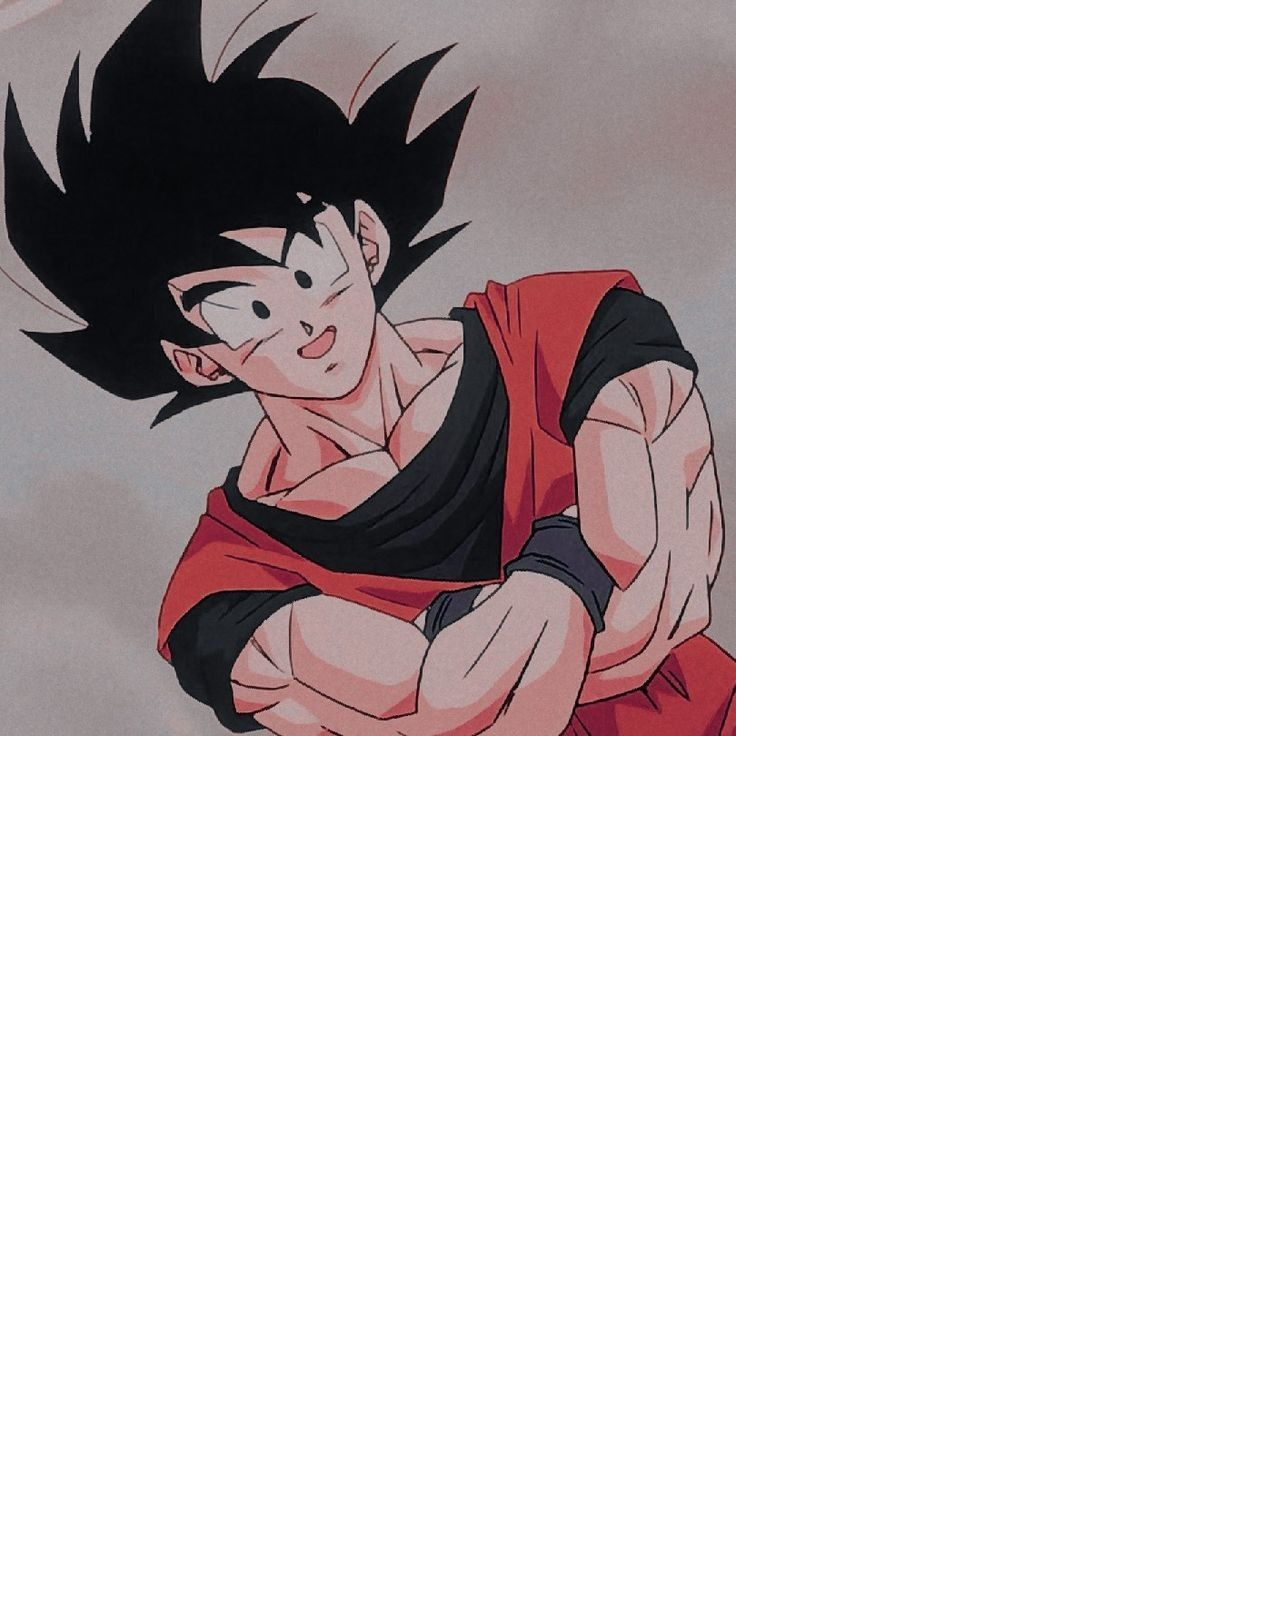
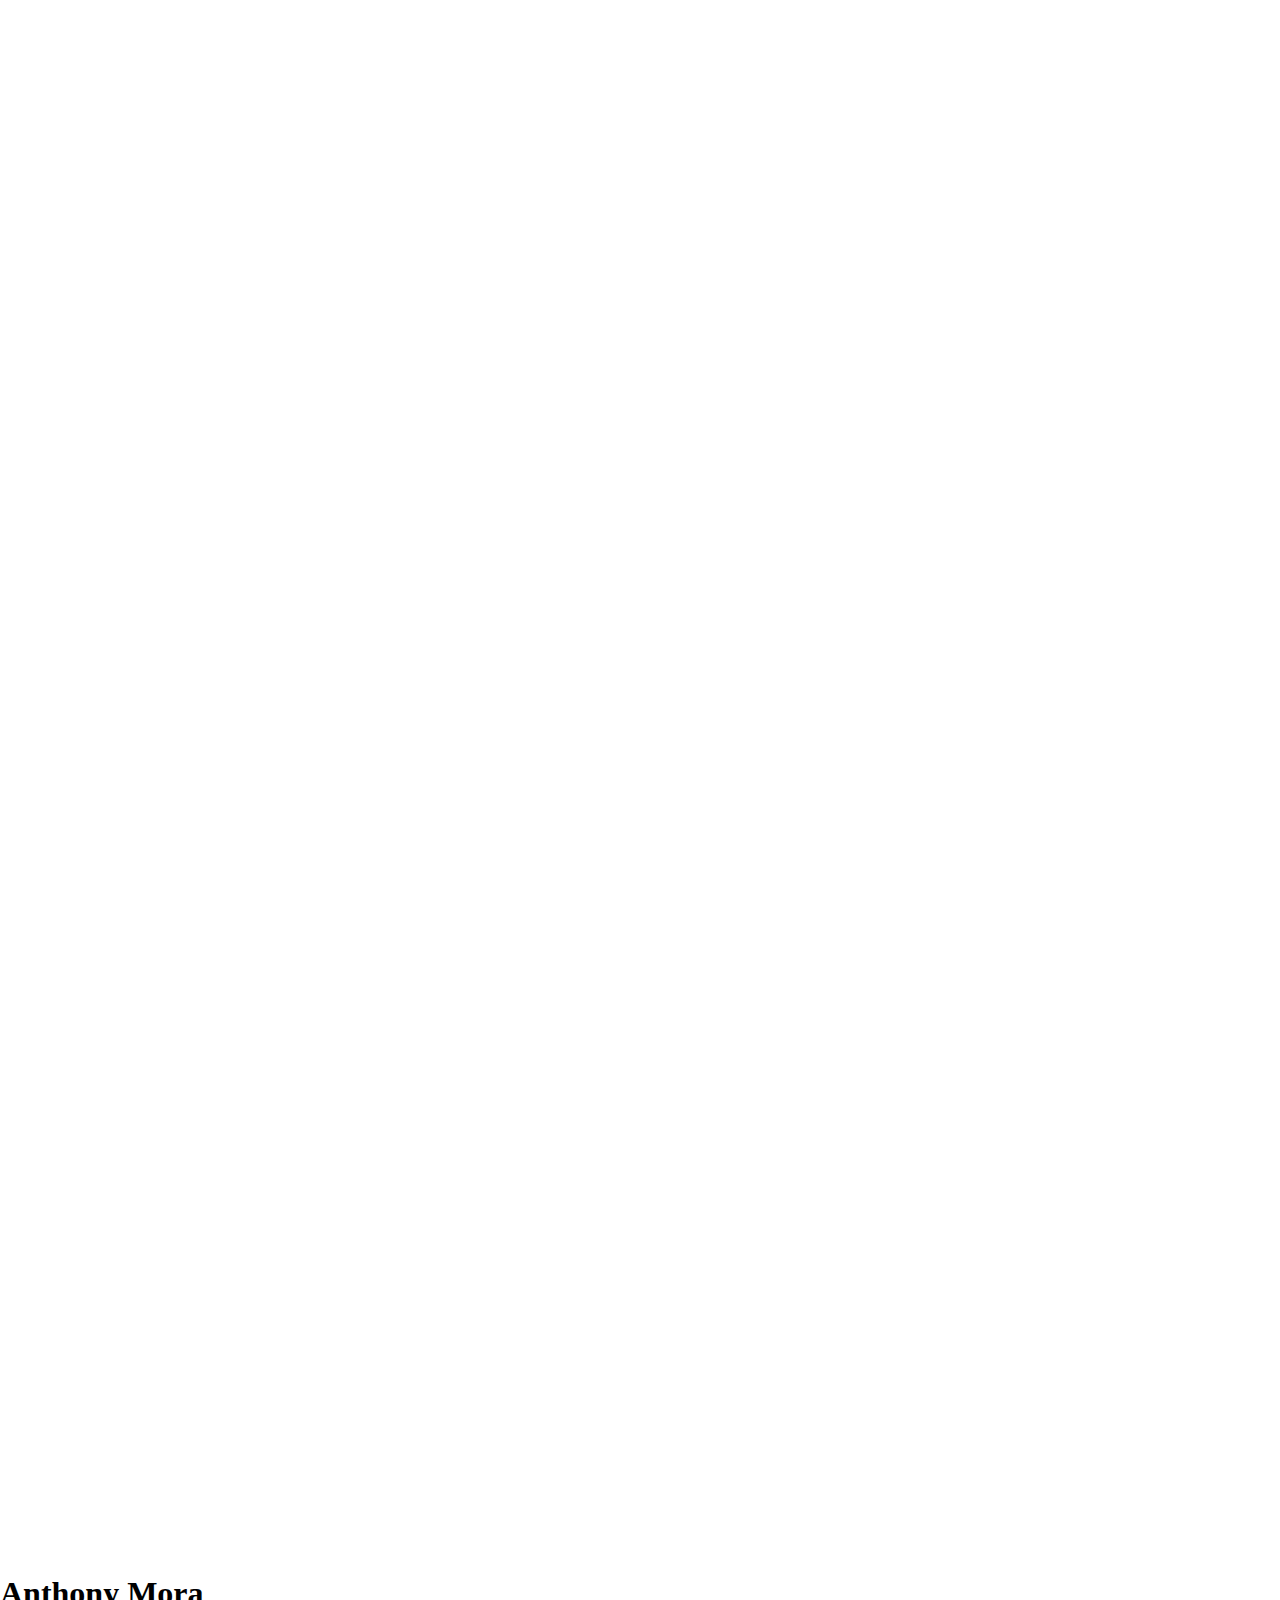
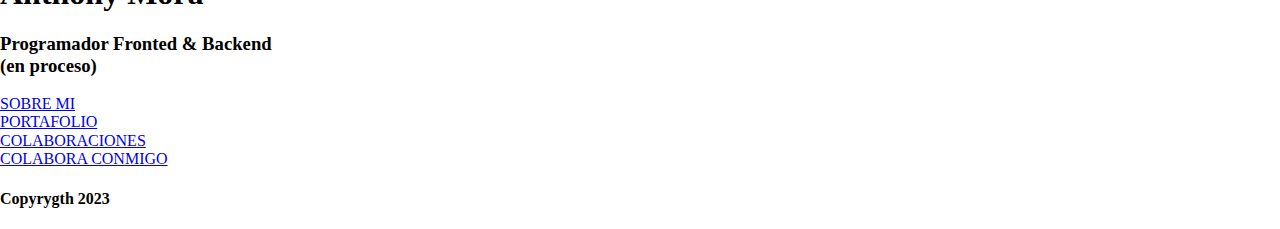
<file: index.html>
<!DOCTYPE html>
<html lang="en">
  <head>
    <meta charset="UTF-8" />
    <meta http-equiv="X-UA-Compatible" content="IE=edge" />
    <meta name="viewport" content="width=device-width, initial-scale=1.0" />
    <title>Card De Contacto</title>
    <link rel="stylesheet" href="./Pagina/CSS/style-reset.css" />
    <link rel="stylesheet" href="./Pagina/CSS/styles.css" />
    <link rel="stylesheet" href="./Pagina/CSS/animations.css" />
  </head>

  <body>
    <main>
      <div class="main">
        <section class="left-part">
          <img
            src="./Pagina/MEDIA/Goku Base.jpg"
            alt="Perfil Pic"
            class="perfil-pic"
          />
          <nav>
            <a href="#">
              <img
                src="./Pagina/MEDIA/instagram-167-svgrepo-com.svg"
                alt="logo de Instagram"
              />
            </a>
            <a href="#">
              <img
                src="./Pagina/MEDIA/twitter-154-svgrepo-com.svg"
                alt="logo de Twitter"
              />
            </a>
            <a href="#">
              <img
                src="./Pagina/MEDIA/facebook-svgrepo-com.svg"
                alt="logo de Facebook"
              />
            </a>
          </nav>
        </section>

        <section class="right-part">
          <h1>Anthony Mora</h1>
          <h3>Programador Fronted & Backend <br />(en proceso)</h3>

          <section class="botons">
            <div><a href="#" class="link-botons">SOBRE MI</a></div>
            <div><a href="#" class="link-botons">PORTAFOLIO</a></div>
            <div><a href="#" class="link-botons">COLABORACIONES</a></div>
            <div><a href="#" class="link-botons">COLABORA CONMIGO</a></div>
          </section>
          <h4>Copyrygth 2023</h4>
        </section>
      </div>
    </main>
  </body>
</html>
</file>
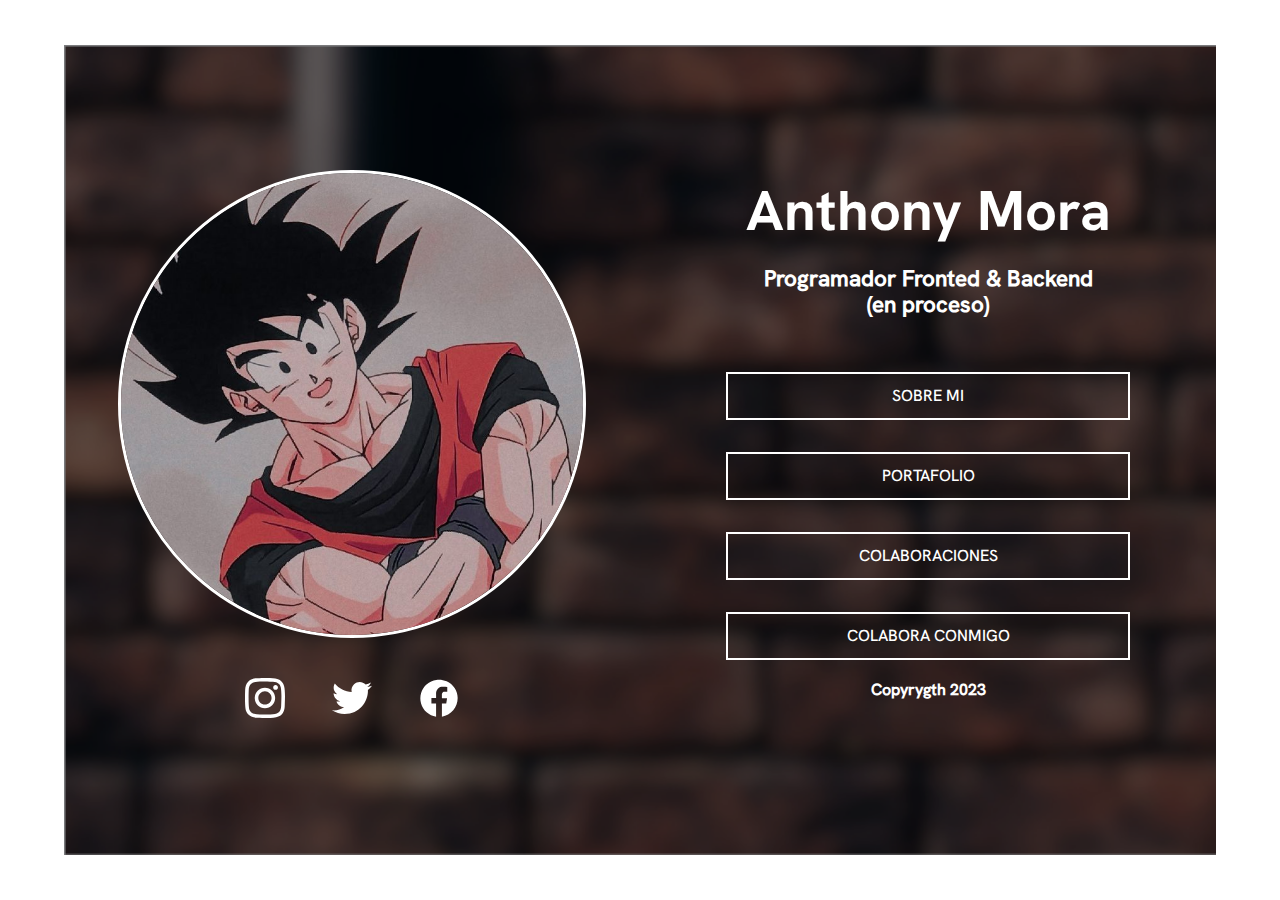
<file: Pagina/index2.html>
<!DOCTYPE html>
<html lang="en">
  <head>
    <meta charset="UTF-8" />
    <meta http-equiv="X-UA-Compatible" content="IE=edge" />
    <meta name="viewport" content="width=device-width, initial-scale=1.0" />
    <title>Card De Contacto</title>
    <link rel="stylesheet" href="./CSS/style-reset.css" />
    <link rel="stylesheet" href="./CSS/styles2.css" />
    <link rel="stylesheet" href="./CSS/animations.css" />
  </head>

  <body>
    <main>
      <div class="main">
        <section class="left-part">
          <img
            src="./MEDIA/Goku Base.jpg"
            alt="Perfil Pic"
            class="perfil-pic"
          />
          <nav>
            <a href="#">
              <img
                src="./MEDIA/instagram-167-svgrepo-com.svg"
                alt="logo de Instagram"
              />
            </a>
            <a href="#">
              <img
                src="./MEDIA/twitter-154-svgrepo-com.svg"
                alt="logo de Twitter"
              />
            </a>
            <a href="#">
              <img
                src="./MEDIA/facebook-svgrepo-com.svg"
                alt="logo de Facebook"
              />
            </a>
          </nav>
        </section>

        <section class="right-part">
          <h1>Anthony Mora</h1>
          <h3>Programador Fronted & Backend <br />(en proceso)</h3>

          <section class="botons">
            <div><a href="#" class="link-botons">SOBRE MI</a></div>
            <div><a href="#" class="link-botons">PORTAFOLIO</a></div>
            <div><a href="#" class="link-botons">COLABORACIONES</a></div>
            <div><a href="#" class="link-botons">COLABORA CONMIGO</a></div>
          </section>
          <h4>Copyrygth 2023</h4>
        </section>
      </div>
    </main>
  </body>
</html>
</file>
<file: Pagina/CSS/styles.css>
main {
  max-width: 100%;
  height: 100vh;
  display: grid;
  grid-template-columns: repeat(2, 50%);
}
</file>
<file: Pagina/CSS/animations.css>
@keyframes into-right {
  0% {
    opacity: 0;
    transform: translateX(400%);
  }
  100% {
    opacity: 1;
    transform: translateX(0%);
  }
}
@keyframes into-left {
  0% {
    opacity: 0;
    transform: translateX(-400%);
  }
  100% {
    opacity: 1;
    transform: translateX(0%);
  }
}
</file>
<file: Pagina/CSS/styles2.css>
@font-face {
  font-family: HK-GroteskBold;
  src: url(../FONTs/static/HankenGrotesk-Bold.ttf);
}
@font-face {
  font-family: HK-GroteskMedium;
  src: url(../FONTs/static/HankenGrotesk-Medium.ttf);
}

:root {
  --HK-bold: HK-GroteskBold;
  --HK-medium: HK-GroteskMedium;
}

body {
  width: 100%;
  height: 100vh;
  display: flex;
  flex-direction: column;
  justify-content: center;
  align-items: center;
  overflow-x: hidden;
}

main {
  background-image: url(../MEDIA/bloques\ y\ lampara.png);
  background-repeat: no-repeat;
  background-size: cover;
  background-position: left bottom;
  width: 90%;
  height: 90vh;
}
.main {
  width: 100%;
  height: 90vh;
  background-color: #0007;
  display: grid;
  grid-template-columns: 50% 50%;
  grid-template-rows: repeat(3, 1fr);
}

.perfil-pic {
  width: 52vh;
  height: 52vh;
  border-radius: 50%;
  border: medium #fff solid;
  animation: into-left 500ms both ease;
}
.perfil-pic img:hover {
  transform: scale(1.1, 1.1);
  transition: 300ms ease;
}

.left-part {
  display: flex;
  flex-direction: column;
  justify-content: center;
  align-items: center;
  height: 90vh;
}

.left-part nav {
  display: flex;
  flex-direction: row;
  justify-content: space-between;
  align-items: center;
  width: 40%;
  margin-top: 2rem;
}
.left-part nav a img {
  width: 3.5rem;
  height: 3.5rem;
  animation: into-left 700ms both 3500ms ease;
}
.left-part nav a:nth-child(2) img {
  width: 2.5rem;
  height: 2.5rem;
  margin: 8px;
  animation: into-left 700ms both 3700ms ease;
}
.left-part nav a:nth-child(1) img {
  width: 2.5rem;
  height: 2.5rem;
  margin: 8px;
  animation: into-left 700ms both 3900ms ease;
}
.left-part nav a:hover {
  transform: scale(1.2);
  transition: 300ms ease;
}

.right-part {
  display: flex;
  flex-direction: column;
  justify-content: center;
  align-items: center;
  height: 90vh;
}
h1 {
  color: #fff;
  font-family: var(--HK-bold);
  font-size: 3.5rem;
  text-align: center;
  margin: 0;
}
.right-part h3 {
  color: #fff;
  font-family: var(--HK-medium);
  font-size: 1.4rem;
  text-align: center;
}

.botons {
  height: auto;
  width: 100%;
  display: flex;
  flex-direction: column;
  justify-content: center;
}
.botons div {
  margin-top: 2rem;
  width: 70%;
  height: 3rem;
  margin-left: auto;
  margin-right: auto;
  border: solid 2px #fff;
  padding: 8px;
  animation: into-right 700ms ease 700ms both;
  text-align: center;
  display: flex;
  align-items: center;
  justify-content: center;
}
.link-botons {
  color: #fff;
  font-family: var(--HK-medium);
  text-decoration: none;
}
.link-botons:hover {
  color: #ff1502;
  transition: 300ms ease;
}

.botons div:nth-child(2) {
  animation: into-right 700ms ease 1400ms both;
}
.botons div:nth-child(3) {
  animation: into-right 700ms ease 2100ms both;
}
.botons div:nth-child(4) {
  animation: into-right 700ms ease 2800ms both;
}

h4 {
  color: #fff;
  font-family: var(--HK-medium);
  font-size: 1rem;
}

@media (max-width: 400px) {
  main {
    background-image: url(../MEDIA/Black\ Background.jpg);
    background-repeat: repeat;
    background-size: cover;
    width: 100%;
    height: auto;
  }

  img {
    max-width: 100%;
    height: auto;
  }
  .perfil-pic {
    width: 20rem;
    height: 20rem;
  }

  .main {
    width: 100%;
    height: auto;
    background-color: #0007;
    display: grid;
    grid-template-columns: 100%;
    grid-auto-flow: row;
    grid-template-rows: 1fr;
  }
  .left-part {
    margin-top: 1rem;
    height: auto;
    order: -2;
  }
  .right-part {
    margin-top: 1rem;
    margin-bottom: 1rem;
    height: auto;
    order: -3;
  }
  .vacia {
    width: 0%;
    height: 0%;
    order: -100;
  }
}
</file>
